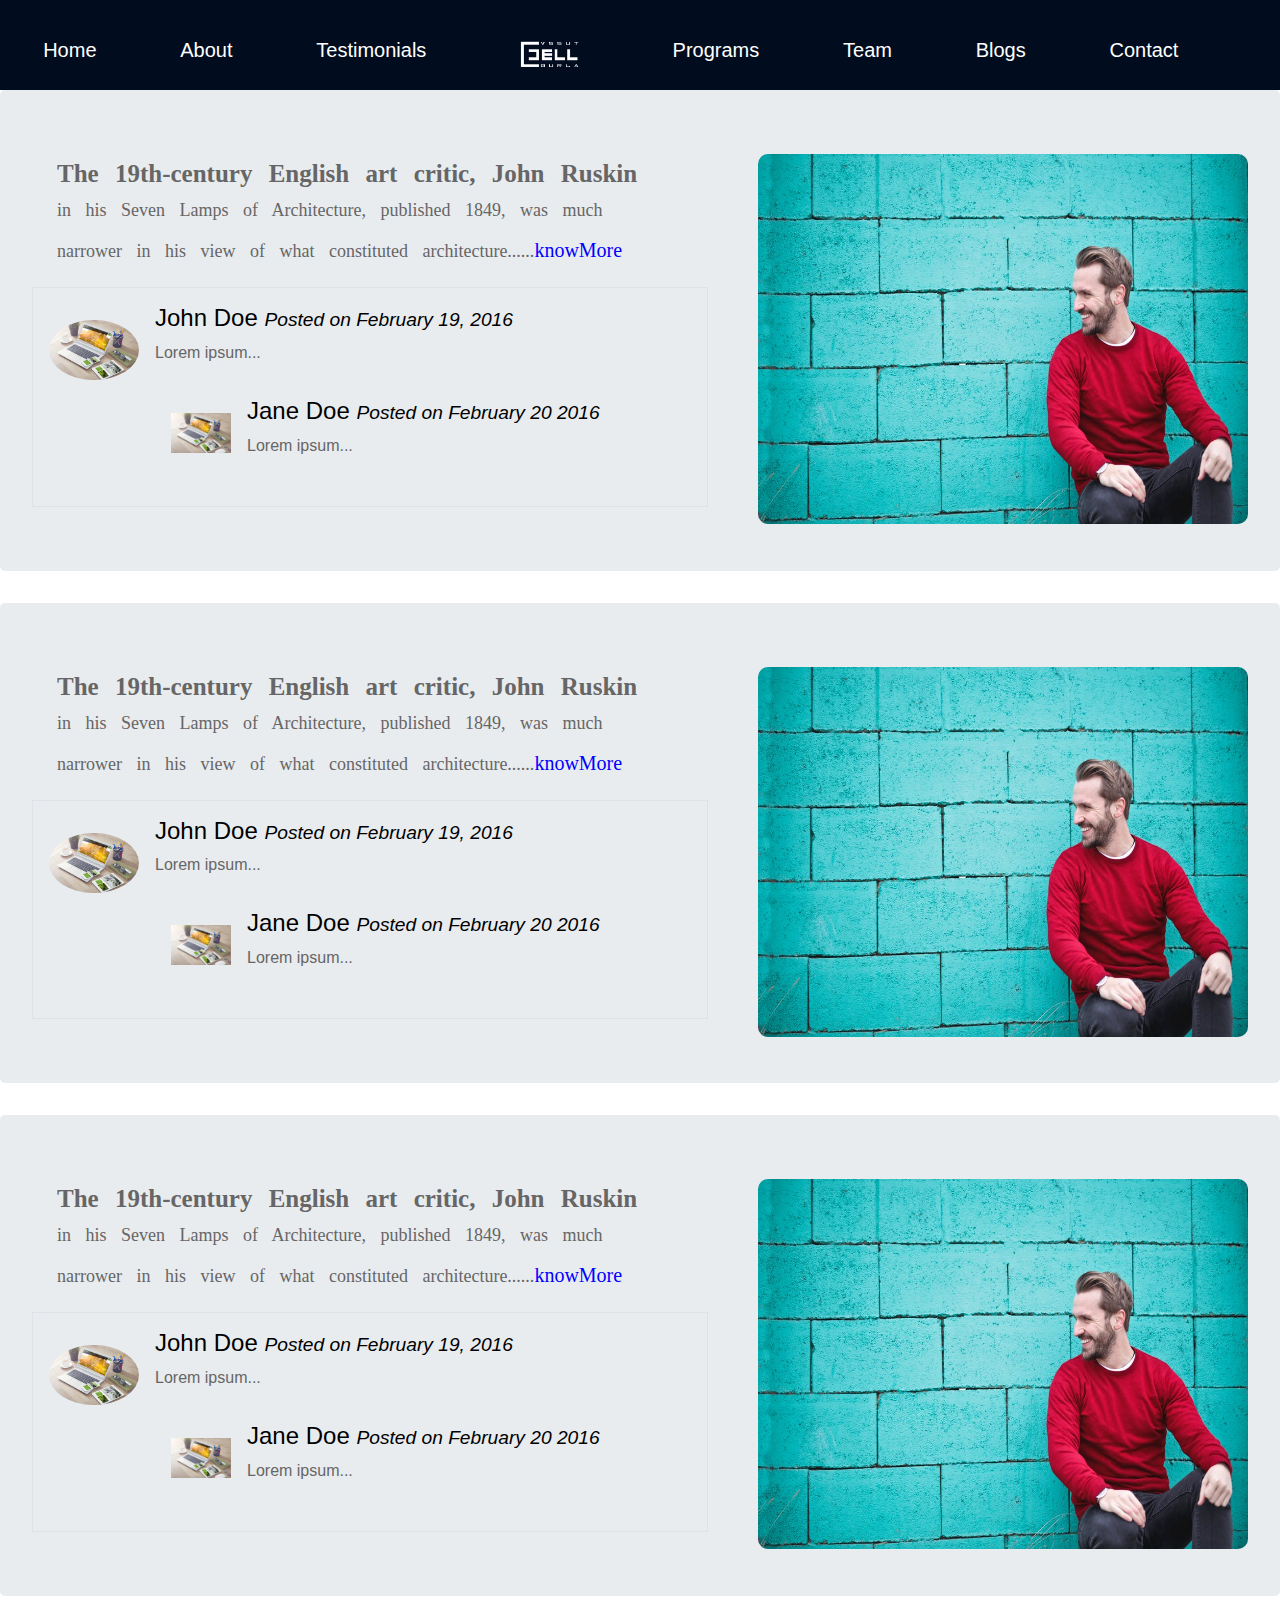
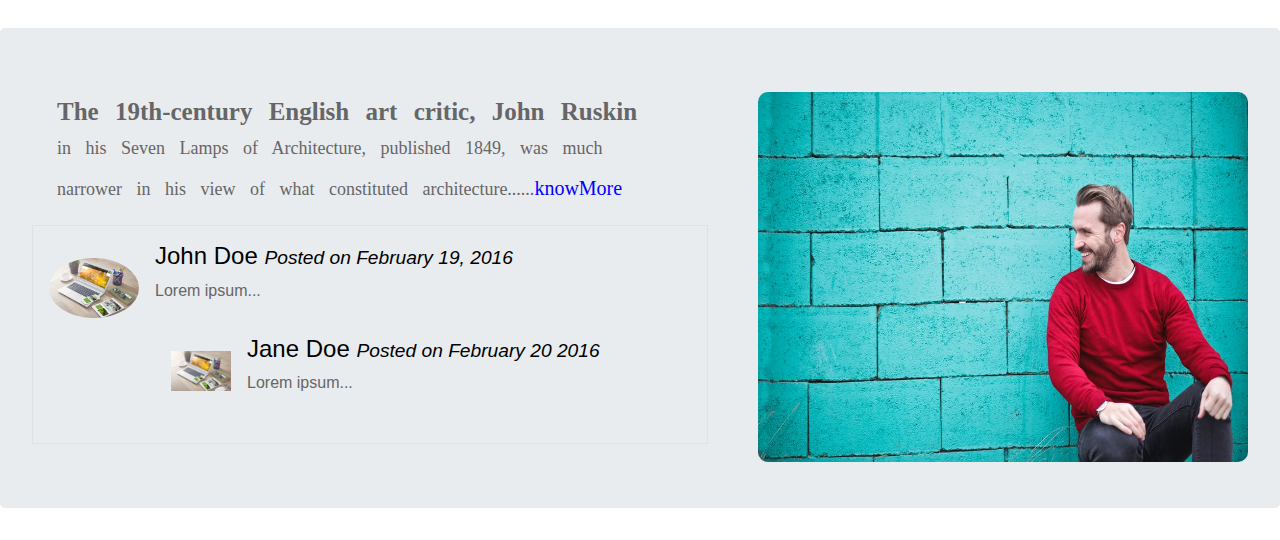
<file: explore.html>
<!DOCTYPE html>
<html>
<head>
	
	<meta charset="utf-8">
    <title>explore</title>
     <meta name="viewport" content="width=device-width, initial-scale=1">
  <link rel="stylesheet" href="https://maxcdn.bootstrapcdn.com/bootstrap/4.5.0/css/bootstrap.min.css">
  <script src="https://ajax.googleapis.com/ajax/libs/jquery/3.5.1/jquery.min.js"></script>
  <script src="https://cdnjs.cloudflare.com/ajax/libs/popper.js/1.16.0/umd/popper.min.js"></script>
  <script src="https://maxcdn.bootstrapcdn.com/bootstrap/4.5.0/js/bootstrap.min.js"></script>
    <link href="bcss/s_ex.css" rel="stylesheet">
     <link href="https://fonts.googleapis.com/css2?family=Cabin:wght@600&display=swap" rel="stylesheet">
    <link href="https://fonts.googleapis.com/css2?family=Play&display=swap" rel="stylesheet">
    <link href="https://fonts.googleapis.com/css2?family=Rokkitt:wght@700&display=swap" rel="stylesheet">
    <link href="https://fonts.googleapis.com/css2?family=Pangolin&display=swap" rel="stylesheet">
    <link href="https://fonts.googleapis.com/css2?family=Source+Code+Pro:wght@600&display=swap" rel="stylesheet">

  
</head>
<body>
  <header id="header">
    <nav id="nav-menu-container">
    <ul class="nav-menu justify-content-center">
    <li><a href="http://ecellvssut.in">Home</a></li>
    <li><a href="http://ecellvssut.in/#about">About</a></li>
    <li><a href="http://ecellvssut.in/#testimonials">Testimonials</a></li>
    <li><a class="img2" href="http://ecellvssut.in"><img src="bimg/logo.png"></a></li>
    <li class="menu-has-children"><a href="http://ecellvssut.in/#programs">Programs</a>
    <ul>
    <li><a href="http://ecellvssut.in/esummit">E-Summit '20</a></li>
    <li><a href="http://vssutinnobuzz.com" target="_blank">VSSUT InnoBuzz</a></li>
    <li><a href="http://tedxvssut.com" target="_blank">TEDxVSSUT</a></li>
    <li><a href="events.html">More Events</a></li>
    </ul>
    </li>
    <li><a href="teampage.html">Team</a></li>
    <li><a href="b.html">Blogs</a></li>
    <li><a href="http://ecellvssut.in/#contact">Contact</a></li>
    </ul>
    </nav>

    </header>
 <!-- <div class="fcont">
    <img src="bimg/f.jpeg" alt="" class="hi">
    <p class="hc"><b>The 19th-century English art critic, John Ruskin</b> </p>
    <p class="hcc">in his Seven Lamps of Architecture, published 1849, was much narrower in his view of what constituted architecture. Architecture was the "art which so disposes and adorns the edifices raised by men ... that the sight of them" contributes "to his mental health, power, and pleasure".[13] For Ruskin, the aesthetic was of overriding significance. His work goes on to state that a building is not truly a work </p>
    
</div>
<div class="fcont">
    <img src="bimg/f.jpeg" alt="" class="hi">
    <p class="hc"><b>The 19th-century English art critic, John Ruskin</b> </p>
    <p class="hcc">in his Seven Lamps of Architecture, published 1849, was much narrower in his view of what constituted architecture. Architecture was the "art which so disposes and adorns the edifices raised by men ... that the sight of them" contributes "to his mental health, power, and pleasure".[13] For Ruskin, the aesthetic was of overriding significance. His work goes on to state that a building is not truly a work </p>
    
</div>-->
<div class="jumbotron">
    <img src="bimg/f.jpeg" alt="" class="hi">
    <p class="hc"><b>The 19th-century English art critic, John Ruskin</b> </p>
    <p class="hcc">in his Seven Lamps of Architecture, published 1849, was much narrower in his view of what constituted architecture......<a href="know.html" id="w" class="read-more-btn justify-content-center">knowMore</a></p> 
   
     
<div class="media border p-3">
  <img src="pic.jpg" alt="John Doe" class="mr-3 mt-3 rounded-circle" style="width:90px;">
  <div class="media-body">
    <h4>John Doe <small><i>Posted on February 19, 2016</i></small></h4>
    <p>Lorem ipsum...</p>
      <div class="media p-3">
      <img src="pic.jpg" alt="Jane Doe" class="mr-3 mt-3 " style="width:60px;">
      <div class="media-body">
        <h4>Jane Doe <small><i>Posted on February 20 2016</i></small></h4>
        <p>Lorem ipsum...</p>
      </div>
    </div> 
  </div>
</div>



<!--</div>
<div class="fcont">
    <img src="bimg/f.jpeg" alt="" class="hi">
    <p class="hc"><b>The 19th-century English art critic, John Ruskin</b> </p>
    <p class="hcc">in his Seven Lamps of Architecture, published 1849, was much narrower in his view of what constituted architecture. Architecture was the "art which so disposes and adorns the edifices raised by men ... that the sight of them" contributes "to his mental health, power, and pleasure".[13] For Ruskin, the aesthetic was of overriding significance. His work goes on to state that a building is not truly a work </p>
    
</div>-->
</div>
<div class="jumbotron">
    <img src="bimg/f.jpeg" alt="" class="hi">
    <p class="hc"><b>The 19th-century English art critic, John Ruskin</b> </p>
    <p class="hcc">in his Seven Lamps of Architecture, published 1849, was much narrower in his view of what constituted architecture......<a href="know.html" id="w" class="read-more-btn">knowMore</a></p>
  
     
<div class="media border p-3">
  <img src="pic.jpg" alt="John Doe" class="mr-3 mt-3 rounded-circle" style="width:90px;">
  <div class="media-body">
    <h4>John Doe <small><i>Posted on February 19, 2016</i></small></h4>
    <p>Lorem ipsum...</p>
      <div class="media p-3">
      <img src="pic.jpg" alt="Jane Doe" class="mr-3 mt-3 " style="width:60px;">
      <div class="media-body">
        <h4>Jane Doe <small><i>Posted on February 20 2016</i></small></h4>
        <p>Lorem ipsum...</p>
      </div>
    </div> 
  </div>
</div>

</div>
<div class="jumbotron">
    <img src="bimg/f.jpeg" alt="" class="hi">
    <p class="hc"><b>The 19th-century English art critic, John Ruskin</b> </p>
    <p class="hcc">in his Seven Lamps of Architecture, published 1849, was much narrower in his view of what constituted architecture......<a href="know.html" id="w" class="read-more-btn">knowMore</a></p> 
    
     
<div class="media border p-3">
  <img src="pic.jpg" alt="John Doe" class="mr-3 mt-3 rounded-circle" style="width:90px;">
  <div class="media-body">
    <h4>John Doe <small><i>Posted on February 19, 2016</i></small></h4>
    <p>Lorem ipsum...</p>
      <div class="media p-3">
      <img src="pic.jpg" alt="Jane Doe" class="mr-3 mt-3 " style="width:60px;">
      <div class="media-body">
        <h4>Jane Doe <small><i>Posted on February 20 2016</i></small></h4>
        <p>Lorem ipsum...</p>
      </div>
    </div> 
  </div>
</div>

</div>
<div class="jumbotron">
    <img src="bimg/f.jpeg" alt="" class="hi">
    
    <p class="hc"><b>The 19th-century English art critic, John Ruskin</b> </p>
    <p class="hcc">in his Seven Lamps of Architecture, published 1849, was much narrower in his view of what constituted architecture......<a href="know.html" id="w" class="read-more-btn">knowMore</a></p> 
   
     
<div class="media border p-3">
  <img src="pic.jpg" alt="John Doe" class="mr-3 mt-3 rounded-circle" style="width:90px;">
  <div class="media-body">
    <h4>John Doe <small><i>Posted on February 19, 2016</i></small></h4>
    <p>Lorem ipsum...</p>
      <div class="media p-3">
      <img src="pic.jpg" alt="Jane Doe" class="mr-3 mt-3 " style="width:60px;">
      <div class="media-body">
        <h4>Jane Doe <small><i>Posted on February 20 2016</i></small></h4>
        <p>Lorem ipsum...</p>
      </div>
    </div> 
  </div>
</div>



</body>
</html>
</file>
<file: bcss/s_ex.css>
/*--------------------------------------------------------------
# Navigation Menu
--------------------------------------------------------------*/
/* Nav Menu Essentials */
 .nav-menu, .nav-menu * {
  margin: 0;
  padding: 0;
  list-style: none;
}
.nav-menu img {
    max-height: 40px;
  }
.nav-menu ul {
  position: absolute;
  display: none;
  top: 100%;
  left: 0;
  z-index: 99;
}

.nav-menu li {
  position: relative;
  white-space: nowrap;
  padding-right: 2%;
  padding-left: 2.2%;
}

.nav-menu > li {
  float: left;
}

.nav-menu li:hover > ul,
.nav-menu li.sfHover > ul {
  display: block;
}

.nav-menu ul ul {
  top: 0;
  left: 100%;
}

.nav-menu ul li {
  min-width: 180px;
}

/* Nav Menu Arrows */

body {
  background: #fff;
  color: #666666;
  font-family: "Open Sans", sans-serif;
}

a {
  color: #fff;
  transition: 0.5s;
    text-align: center;
    align-content: center;
}

a:hover, a:active, a:focus {
  color: #fff;
  outline: none;
  text-decoration: none;
}
#header {
  background: #010c1e;
  padding: 20px 0;
  height: 90px;
}

.is-sticky #header {
  background: #010c1e;
}

/* Nav Meu Container */
#nav-menu-container {
  margin: 5px 0;
}

@media (max-width: 768px) {
  #nav-menu-container {
    display: none;
  }
}

/* Nav Meu Styling */

.nav-menu a {
  padding: 10px 15px;
  text-decoration: none;
  display: inline-block;
  color: #fff;
  font-family: 'Raleway', sans-serif;
  font-weight: 300;
  font-size: 20px;
  outline: none;
}

.nav-menu a:hover, .nav-menu li:hover > a, .nav-menu .menu-active > a {
  color: #03C4EB;
}

.nav-menu ul {
  margin: 4px 0 0 15px;
  box-shadow: 0px 0px 1px 1px rgba(0, 0, 0, 0.08);
}

.nav-menu ul li {
  background: #fff;
  border-top: 1px solid #f4f4f4;
}

.nav-menu ul li:first-child {
  border-top: 0;
}

.nav-menu ul li:hover {
  background: #f6f6f6;
}

.nav-menu ul li a {
  color: #333;
}

.nav-menu ul ul {
  margin: 0;
}

/* Mobile Nav Toggle */
#mobile-nav-toggle {
  position: fixed;
  right: 0;
  top: 0;
  z-index: 999;
  margin: 20px 20px 0 0;
  border: 0;
  background: none;
  font-size: 24px;
  display: none;
  transition: all 0.4s;
  outline: none;
}

#mobile-nav-toggle i {
  color: #fff;
}

@media (max-width: 768px) {
  #mobile-nav-toggle {
    display: inline;
  }
}

/* Mobile Nav Styling */
#mobile-nav {
  position: fixed;
  top: 0;
  padding-top: 18px;
  bottom: 0;
  z-index: 998;
  background: rgba(0, 0, 0, 0.9);
  left: -260px;
  width: 260px;
  overflow-y: auto;
  transition: 0.4s;
}

#mobile-nav ul {
  padding: 0;
  margin: 0;
  list-style: none;
}

#mobile-nav ul li {
  position: relative;
}

#mobile-nav ul li a {
  color: #fff;
  font-size: 16px;
  overflow: hidden;
  padding: 10px 22px 10px 15px;
  position: relative;
  text-decoration: none;
  width: 100%;
  display: block;
  outline: none;
}

#mobile-nav ul li a:hover {
  color: #fff;
}

#mobile-nav ul li li {
  padding-left: 30px;
}
#mobile-nav img{
  display: none;
}
#mobile-nav ul .menu-has-children i {
  position: absolute;
  right: 0;
  z-index: 99;
  padding: 15px;
  cursor: pointer;
  color: #fff;
}

#mobile-nav ul .menu-has-children i.fa-chevron-up {
  color: #03C4EB;
}

#mobile-nav ul .menu-item-active {
  color: #03C4EB;
}

#mobile-body-overly {
  width: 100%;
  height: 100%;
  z-index: 997;
  top: 0;
  left: 0;
  position: fixed;
  background: rgba(0, 0, 0, 0.6);
  display: none;
}

/* Mobile Nav body classes */
body.mobile-nav-active {
  overflow: hidden;
}

body.mobile-nav-active #mobile-nav {
  left: 0;
}

body.mobile-nav-active #mobile-nav-toggle {
  color: #fff;
}
.hi{
float: right;
height: 370px;
width: 490px;
margin-left: 50px;
border-radius: 10px;
}
.hc{
word-spacing: 10px;
line-height: 40px;
font-size: 25px;
margin-left: 25px;
margin-right: 0px;
font-family: 'Baloo 2', cursive;
width: 600px;
}
.hcc{
word-spacing: 10px;
line-height: 40px;
font-size: 18px;
margin-top: -20px;
margin-left: 25px;
margin-right: 0px;
font-family: 'Baloo 2', cursive;
width: 600px;
}
.fcont{
  margin-top: 3%;
margin-left: 25px;
margin-right: 50px;
margin-bottom: 60px;
border-bottom: 1px solid #A9A9A9;

}.fcont img{
  margin-top:4%;
}
.read-more-btn{
  color:blue;
  font-size:20px;
}
.read-more-btn:hover{
  color:black;
}
.media-body h4{
  color:black;
}
</file>
